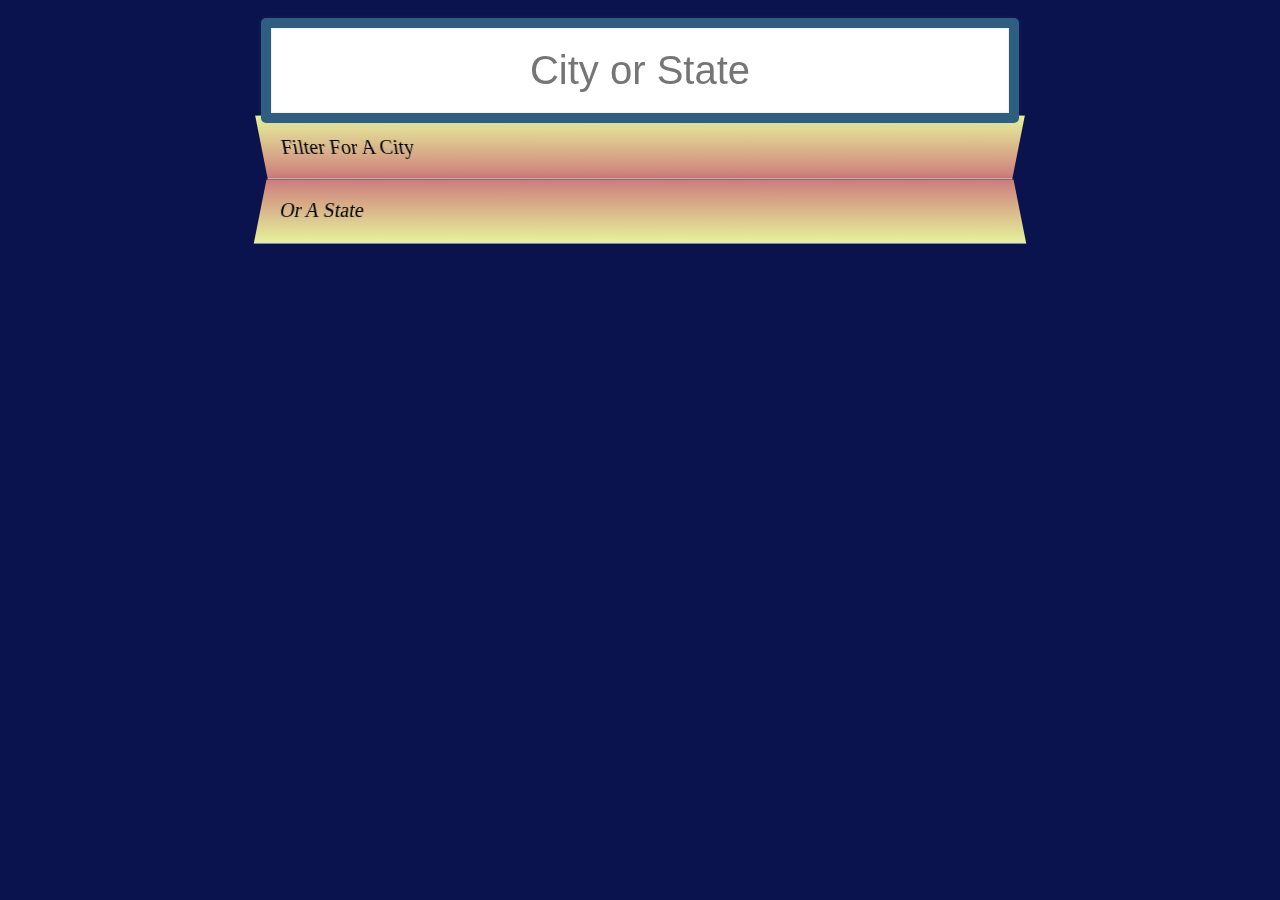
<file: FilterSearchData/index.html>
<!DOCTYPE html>
<html lang="en">
<head>
    <meta charset="UTF-8">
    <meta name="viewport" content="width=device-width, initial-scale=1.0">
    <link rel="stylesheet" href="./style.css">
    <title>Filter Data </title>
</head>
<body>
    
    <form action="">
        <input type="text" class="search" placeholder="City or State">
        <ul class="suggestions">
            <li>Filter for a city</li>
            <li>or a state</li>
        </ul>
    </form>

    <script src="./script.js"></script>
</body>
</html>
</file>
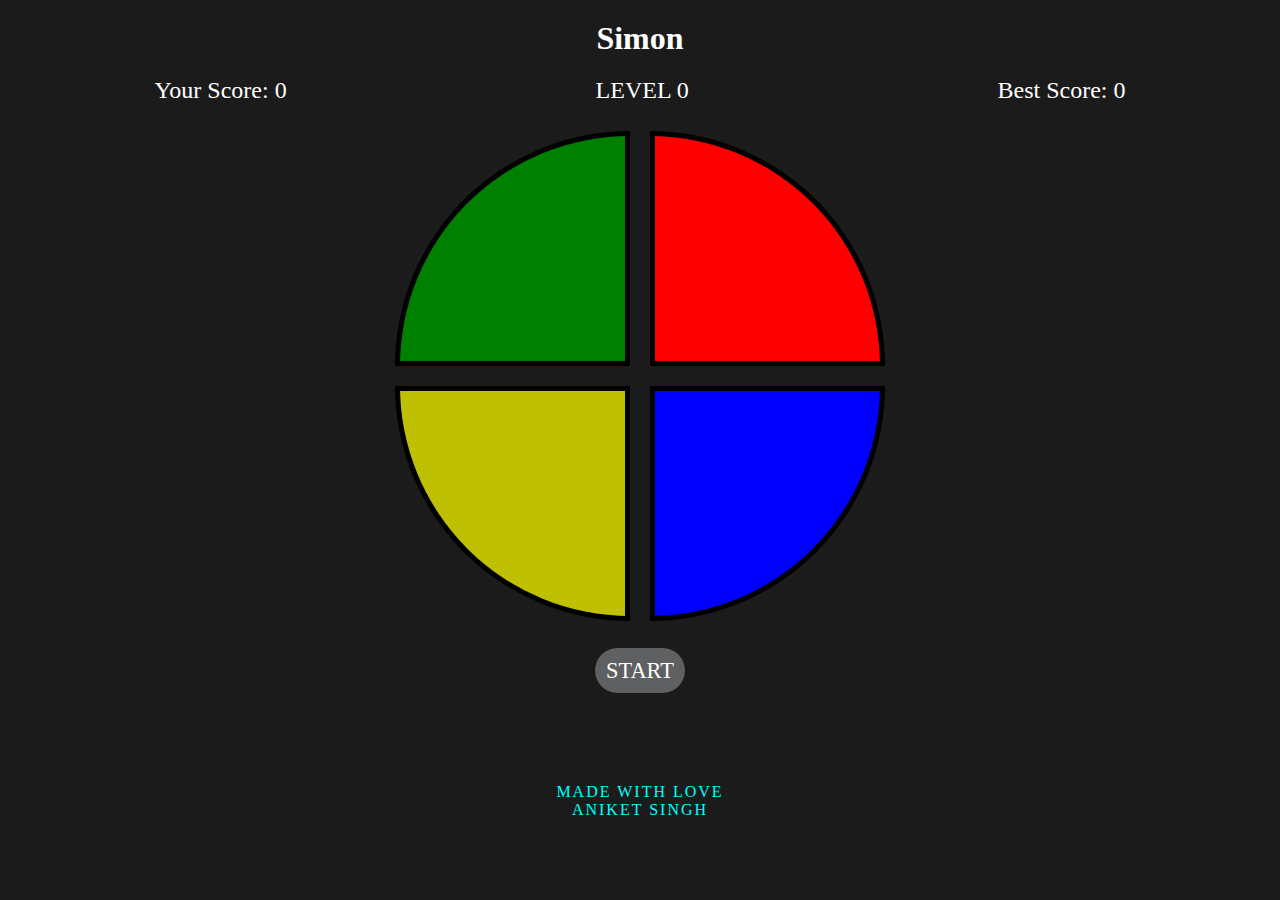
<file: SIMONGAME/index.html>
<!DOCTYPE html>
<html lang="en">
<head>
    <meta charset="UTF-8">
    <meta name="viewport" content="width=device-width, initial-scale=1.0">
    <link rel="stylesheet" href="./style.css">
    <title>SIMON</title>
</head>
<body>
    
    <h1>Simon</h1>

    <div class="container-flex">
        <div class="board YS">Your Score: 0</div>
        <div class="board LE">LEVEL 0</div>
        <div class="board BS">Best Score: 0</div>
    </div>


    <div class="flex-dir">
        <div class="container">
            <div class="btn-press G"></div>
            <div class="btn-press R"></div>
            <div class="btn-press Y"></div>
            <div class="btn-press B"></div>
        </div>

        <div class="start-btn">START</div>
    </div>

    <div class="end-text">MADE WITH LOVE <br> ANIKET SINGH</div>

    <script src="./script.js"></script>

</body>
</html>
</file>
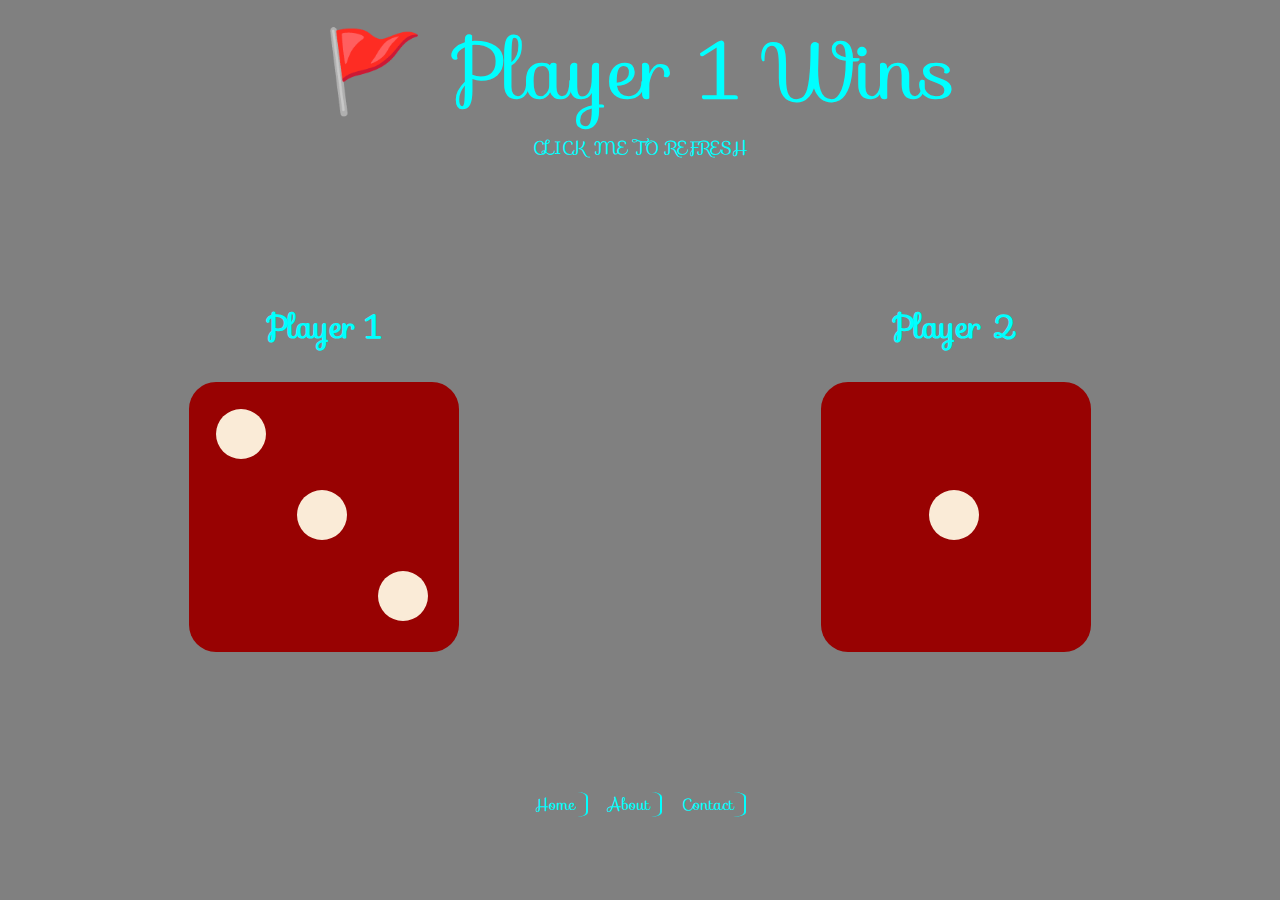
<file: diceProject/dice.html>
<!DOCTYPE html>
<html lang="en">
<head>
    <meta charset="UTF-8">
    <meta name="viewport" content="width=device-width, initial-scale=1.0">
    <link rel="stylesheet" href="./style.css">
    <link rel="stylesheet" href="https://fonts.googleapis.com/css?family=Sofia">
    <title>Document</title>
</head>
<body>
    
    <div class="Result">Player</div>

    <div class="click-refresh">
        <a href="javascript:window.location.reload(true)" target="_self" style="font-size: 1.1rem;margin-top: 100px;">CLICK ME TO REFRESH</a>
    </div>

    <div class="card-box">
        <div>
            Player 1
            <div class="dice" id="dice1">
                
            </div>
        </div>
        <div>
            Player 2
            <div class="dice" id="dice2">
                
            </div>
        </div>
    </div>

    <div class="foot">
            <li><a href="#">Home</a></li>
            <li><a href="#">About</a></li>
            <li><a href="#">Contact</a></li>
    </div>
    

    <script src="./script.js"></script>

</body>
</html>
</file>
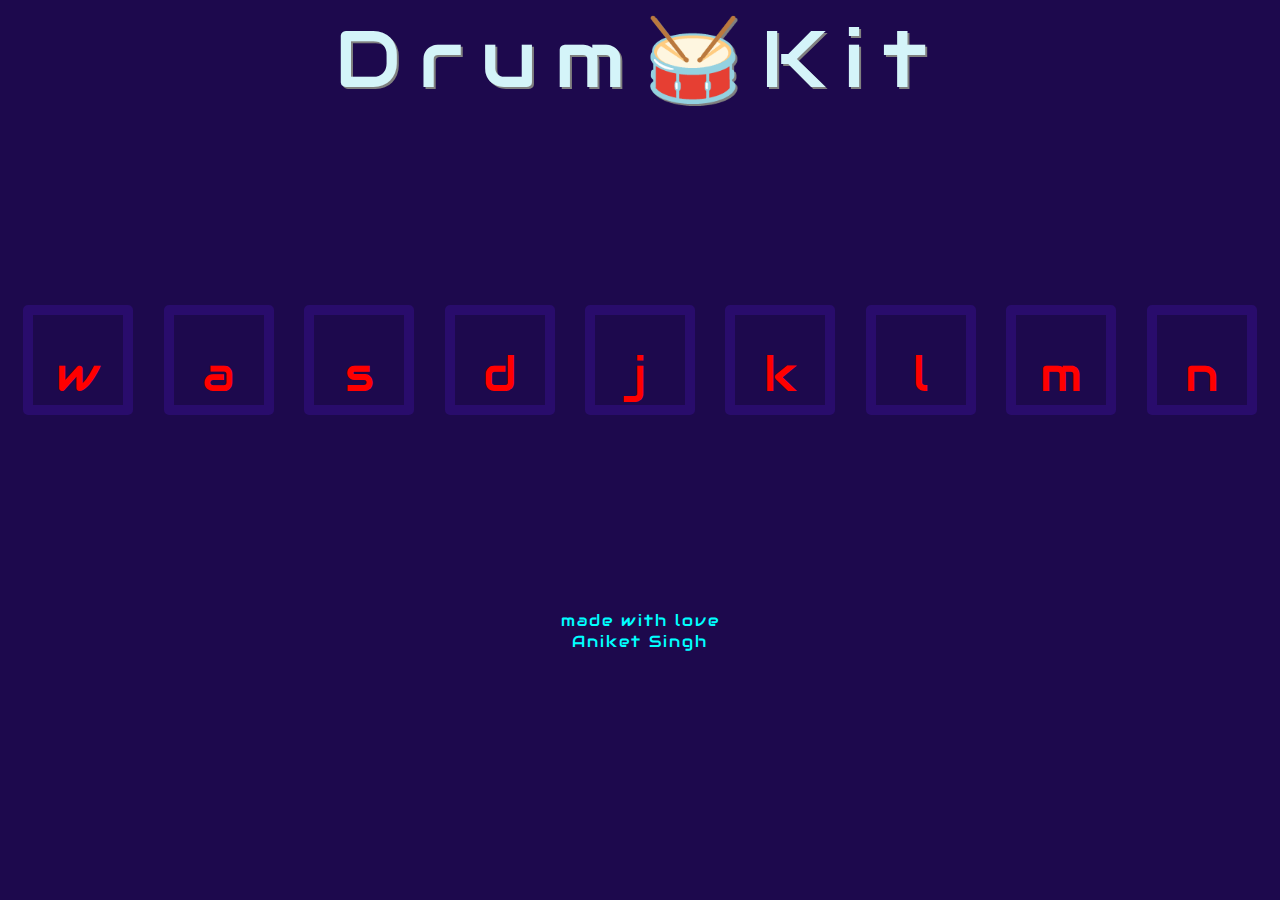
<file: DrumKit/drum.html>
<!DOCTYPE html>
<html lang="en">
<head>
    <meta charset="UTF-8">
    <meta name="viewport" content="width=device-width, initial-scale=1.0">
    <link rel="stylesheet" href="https://fonts.googleapis.com/css?family=Audiowide">
    <link rel="stylesheet" href="./drumStyle.css">
    <link rel="icon" href="https://fav.farm/✅" />
    <title>&#129345;Drum Kit</title>
</head>
<body>
    <div class="title-head">Drum&#129345;Kit</div>

    <div class="container">
        <div class="box" data-key="w">w</div>
        <div class="box" data-key="a">a</div>
        <div class="box" data-key="s">s</div>
        <div class="box" data-key="d">d</div>
        <div class="box" data-key="j">j</div>
        <div class="box" data-key="k">k</div>
        <div class="box" data-key="l">l</div>
        <div class="box" data-key="m">m</div>
        <div class="box" data-key="n">n</div>
    </div>

    <div class="bottom">made with love</div>
    <div class="bottom">Aniket Singh</div>

    <audio src="./sounds/boom.wav" data-key="w"></audio>
    <audio src="./sounds/clap.wav" data-key="a"></audio>
    <audio src="./sounds/hihat.wav" data-key="s"></audio>
    <audio src="./sounds/kick.wav" data-key="d"></audio>
    <audio src="./sounds/openhat.wav" data-key="j"></audio>
    <audio src="./sounds/ride.wav" data-key="k"></audio>
    <audio src="./sounds/snare.wav" data-key="l"></audio>
    <audio src="./sounds/tink.wav" data-key="m"></audio>
    <audio src="./sounds/tom.wav" data-key="n"></audio>

    <script src="./drumScript.js">
    </script>
</body>
</html>
</file>
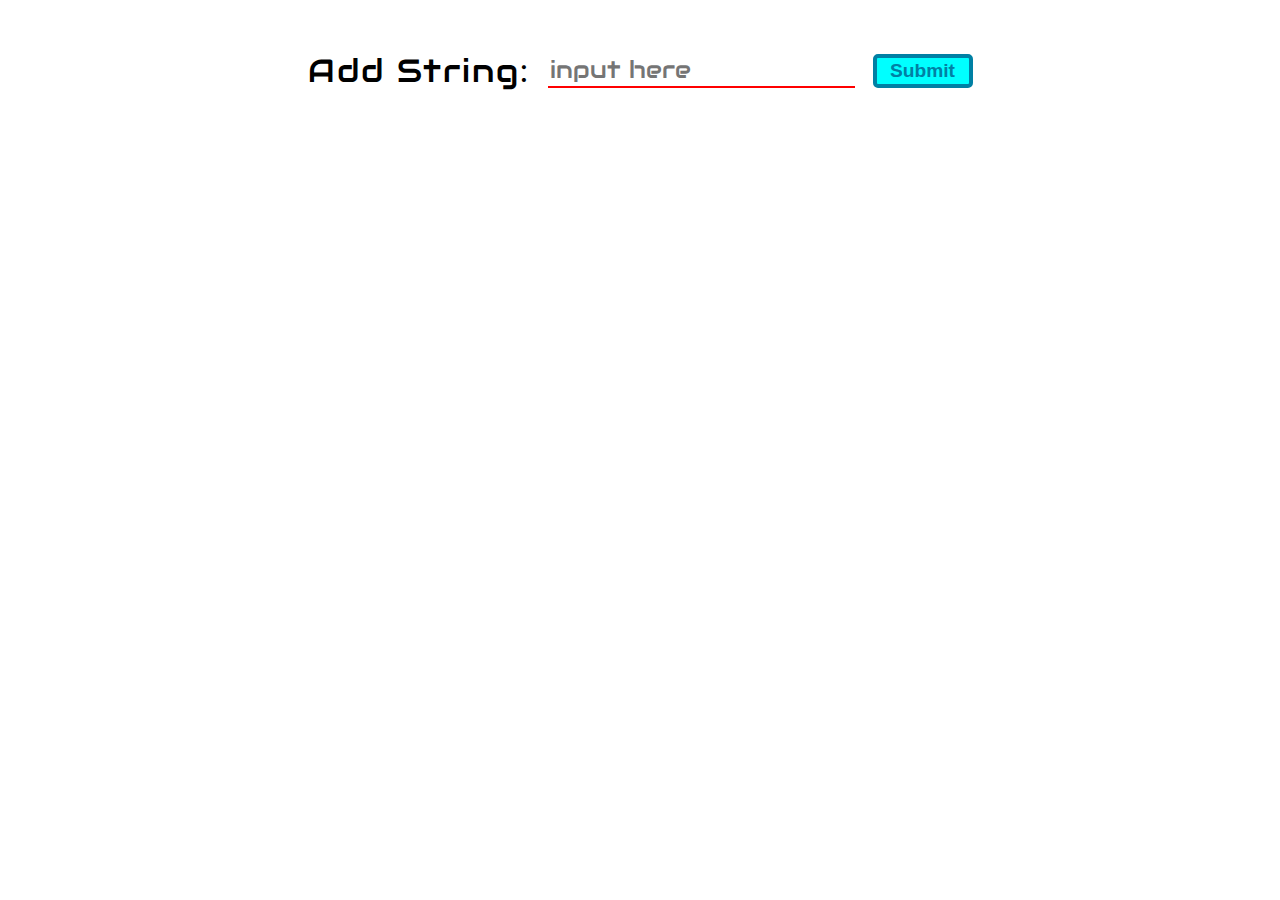
<file: todoList/TodoList.html>
<!DOCTYPE html>
<html lang="en">
<head>
    <meta charset="UTF-8">
    <meta name="viewport" content="width=device-width, initial-scale=1.0">
    <link rel="stylesheet" href="https://fonts.googleapis.com/css?family=Audiowide">
    <link rel="stylesheet" href="./TodoStyle.css">
    <title>Document</title>
</head>
<body>
    
    <div class="input-section">
        <label for="addString">Add String: </label>
        <input type="text" id="inputData" placeholder="input here">
        <button class="btn" onclick="buttonClick()">Submit</button>
    </div>

    <div class="list-item">
        <!-- <div class="li-a">
            <li data-index="1">item-1</li> <a href="#" dataindex="1">&#128686;</a>
        </div>
        <div class="li-a">
            <li data-index="2">item-2</li> <a href="#" dataindex="2">&#128686;</a>
        </div> -->
    </div>

    <script src="./TodoScript.js">

    </script>
</body>
</html>
</file>
<file: FilterSearchData/style.css>
html {
    box-sizing: border-box;
    background: #0b134f;
    font-family: 'helvetica neue';
    font-size: 20px;
    font-weight: 200;
  }
  
  *, *:before, *:after {
    box-sizing: inherit;
  }
  
  input {
    width: 80%;
    padding: 20px;
  }
  
  .search-form {
    max-width: 400px;
    margin: 50px auto;
  }
  
  input.search {
    margin: 0;
    text-align: center;
    outline: 0;
    border: 10px solid #2e5f82;
    width: 60%;
    left: 20%;
    position: relative;
    top: 10px;
    z-index: 2;
    border-radius: 5px;
    font-size: 40px;
    box-shadow: 0 0 5px rgba(149, 147, 147, 0.12), inset 0 0 2px rgba(0, 0, 0, 0.19);
  }
  
  .suggestions {
    margin: 0;
    padding: 0;
    position: relative;
    width: 60%;
    left: 20%
    /*perspective: 20px;*/
  }
  
  .suggestions li {
    background: white;
    list-style: none;
    border-bottom: 1px solid #D8D8D8;
    box-shadow: 0 0 10px rgba(0, 0, 0, 0.14);
    margin: 0;
    padding: 20px;
    transition: background 0.2s;
    display: flex;
    justify-content: space-between;
    text-transform: capitalize;
  }
  
  .suggestions li:nth-child(even) {
    transform: perspective(100px) rotateX(3deg) translateY(2px) scale(1.001);
    background: linear-gradient(to bottom,  #cd7c7c 0%,#e6f29b 100%);
  }
  
  .suggestions li:nth-child(odd) {
    transform: perspective(100px) rotateX(-3deg) translateY(3px);
    background: linear-gradient(to top,  #cd7c7c 0%,#e6f29b 100%);
  }
  
  span.population {
    font-size: 15px;
  }
  
  .hl {
    background: #a1f78b;
    color: #01300d;
  }
</file>
<file: SIMONGAME/style.css>
*{
    margin: 0;
}

body{
    background-color: rgb(28, 27, 27);
}


.container{
    display: grid;
    grid-template-columns: 1fr 1fr;
    grid-template-rows: 1fr 1fr;
    gap: 20px;
    margin-top: 3vh;
    margin-bottom: 3vh;
}

.btn-press{
    width: 25vb;
    height: 25vh;
    border: 5px solid;

    transition: all 0.3s;
}

.G{
    border-top-left-radius: 100%;
    background-color: green;
}

.B{
    border-bottom-right-radius: 100%;
    background-color: blue;
}

.R{
    border-top-right-radius: 100%;
    background-color: red;
}

.Y{
    border-bottom-left-radius: 100%;
    background-color: rgb(192, 192, 3);
}

.btn-press-hover{
    width: 25.2vb;
    height: 25.2vh;
    box-shadow: 0px 5px 10px rgb(219, 219, 217), -5px -5px 40px rgb(248, 248, 4) inset;
    opacity: 0.8;
}

.box-center{
    position: absolute;
    width:25vb;
    height: 25vh;
    top: 15vh;
    left: 15vh;
    background-color: gray;
    border-radius: 50%;
    border: none;
}

.start-btn{
    width: 10vb;
    height: 5vh;
    background-color: rgb(95, 96, 97);
    color: white;
    font-size: 1.4rem;
    display: flex;
    justify-content: center;
    align-items: center;
    border-radius: 50px;

    transition: all 0.3s;
}

.start-btn:hover{
    background-color: rgb(45, 45, 46);
    box-shadow: 0px 1px 2px white;
}

.container-flex{
    display: flex;
    justify-content: space-around;
}

.flex-dir{
    display: flex;
    flex-direction: column;
    align-items: center;
}

.board{
    color: white;
    font-size: 1.5rem;
}

h1{
    margin: 20px;
    color: white;
    text-align: center;
}

.end-text{
    margin-top: 10vh;
    color: aqua;
    text-align: center;
    letter-spacing: 2px;

    transition: all 0.3s;
}

.end-text:hover{
    letter-spacing: 4px;
}
</file>
<file: diceProject/style.css>
body{
    background-color: gray;
    color: aqua;
    font-family: "Sofia", sans-serif;
    text-align: center;
}


.Result{
    font-size: 5rem;
}

.card-box{
    display: flex;
    height: 70vh;
    justify-content: space-around;
    align-items: center;
    font-size: 2rem;
    font-weight: bold;
}

.dice{
    width: 30vb;
    position: relative;
    height: 30vh;
    margin-top: 30px;
    background-color: rgb(152, 2, 2);
    border-radius: 10%;
}

.dot{
    width: 50px;
    height: 50px;
    position: absolute;
    background-color: antiquewhite;
    border-radius: 50%;
}

li{
    list-style: none;
    border-right: 2px solid ;
    border-radius: 20%;
    padding-right: 10px;
}

a{
    color: aqua;
    text-decoration: none;
}

.foot{
    display: flex;
    gap: 20px;
    justify-content: center;
}



.dot-center{
    top: 40%;
    left: 40%;
}

.dot-center-left{
    top: 40%;
    left: 10%;
}

.dot-center-right{
    top: 40%;
    left: 70%;
}

.dot-top-left{
    top: 10%;
    left: 10%;
}

.dot-top-center{
    top: 10%;
    left: 40%;
}

.dot-top-right{
    top: 10%;
    left: 70%;
}

.dot-bottom-left{
    top: 70%;
    left: 10%;
}

.dot-bottom-center{
    top: 70%;
    left: 40%;
}
.dot-bottom-right{
    top: 70%;
    left: 70%;
}
</file>
<file: DrumKit/drumStyle.css>
body{
    font-family: "Audiowide", sans-serif;
    background-color: rgb(29, 9, 77);
}

.title-head{
    color: rgb(212, 244, 249);
    font-size: 5rem;
    text-align: center;
    text-shadow: 2px 2px gray;
    letter-spacing: 2vb;
}

.container{
    height: 500px;
    display: flex;
    justify-content: space-around;
    align-items: center;
}

.box{
    width: 10vb;
    height: 10vh;
    /* background-color: rgb(208, 230, 250); */
    border: 10px solid rgb(41, 12, 108);
    border-radius: 5px;
    font-size: 3rem;
    color: red;
    display: flex;
    justify-content: center;
    align-items: end;

    transition: all 0.2s;
}

.box-style{
    width: 11vb;
    height: 11vh;
    font-size: 5rem;
    border: 5px solid rgb(185, 200, 85);
    box-shadow: 5px 5px 20px rgb(185, 200, 85), -5px -5px 20px rgb(185, 200, 85);
}

.bottom{
    color: aqua;
    text-align: center;
    letter-spacing: 2px;

    transition: all 0.5s;
}

.bottom:hover{
    letter-spacing: 5px;
}
</file>
<file: todoList/TodoStyle.css>
/* font-family: "Audiowide", sans-serif; */
:root{
    --text-font: "Audiowide", sans-serif;
    --btn-text-color: rgb(0, 128, 164); 
}

.input-section{
    margin-top: 50px;
    display: flex;
    gap: 2vb;
    justify-content: center;
    align-items: center;
    font-size: 2rem;
    font-family: var(--text-font);
    letter-spacing: 2px;
}

input:focus, input:active{
    outline: none;
    box-shadow: 0px 5px 5px -5px rgb(255, 68, 0); 
}

input{
    height: 30px;
    border: none;
    border-bottom: 2px solid red;
    font-size: 1.5rem;
    font-family: var(--text-font);
}

.btn{
    width: 100px;
    font-size: 1.2rem;
    padding: 2px;
    background-color: aqua;
    border: 4px solid var(--btn-text-color);
    border-radius: 5px;
    color: var(--btn-text-color);
    font-weight: 700;

    transition: all 0.5s;
}

.btn:hover{
    letter-spacing: 2px;
}


/* List Item Styleing From Here */

.list-item{
    margin-top: 50px;
    display: flex;
    flex-direction: column;
    gap: 10px;
    align-items: center;
}

li{
    list-style: none;
    font-size: 1.5rem;
    font-family: var(--text-font);
    margin-left: 10px;
}

.li-a{
    width: 50vb;
    display: flex;
    justify-content: space-between;
    align-items: center;
    border: 1px solid;
}

.li-a a{
    padding-left: 10px;
    padding-right: 10px;
    border-left: 1px solid ;
    text-decoration: none;
    font-size: 1.1rem;

    transition: all 0.2s;
}

.li-a a:hover{
    font-size: 1.4rem;
}
</file>
